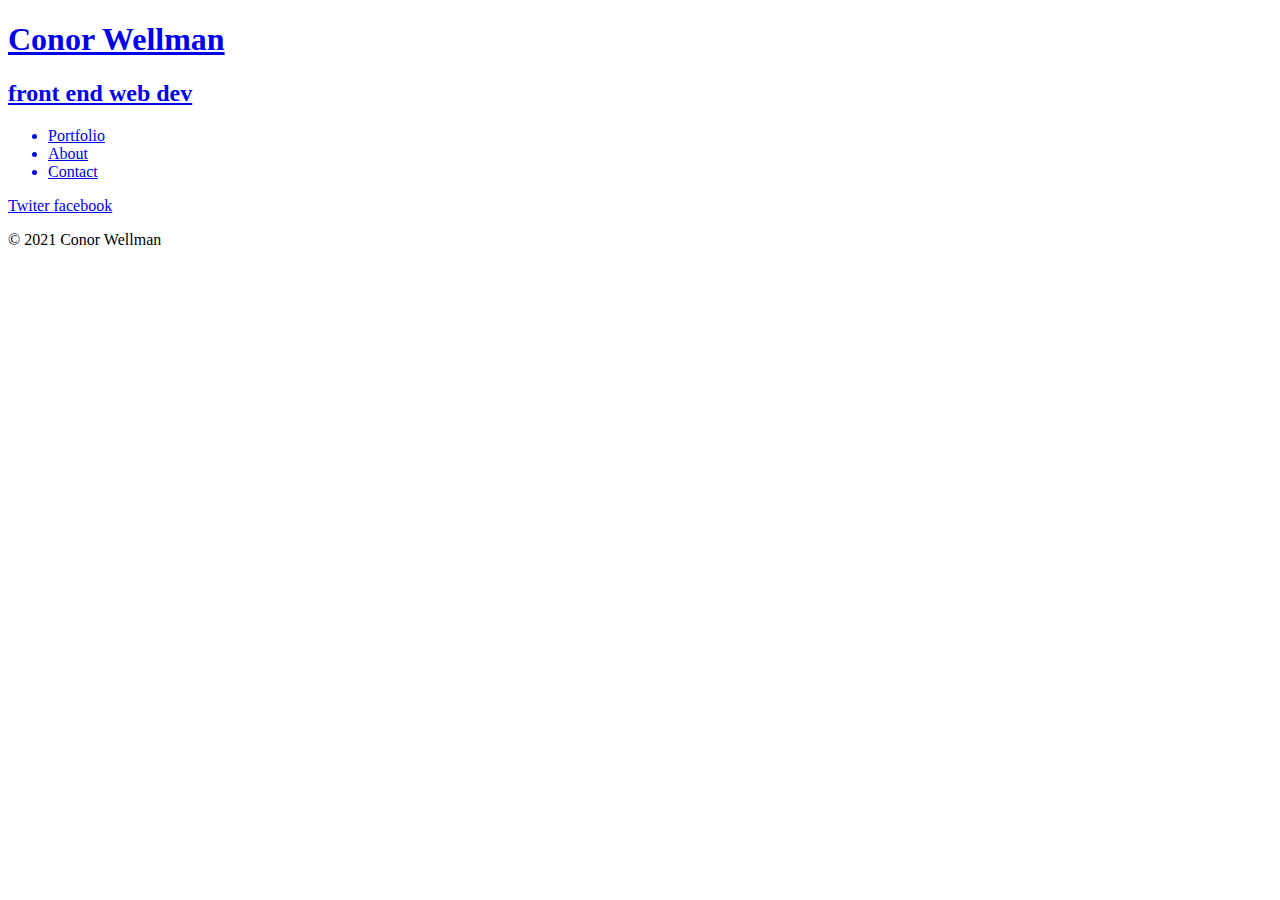
<file: Index.html>
<!DOCTYPE html>
<html lang="en">
<head>
   <meta charset+"utf-8">
   <meta name="viewport" content="width+device-width, initial-scale=1"> 
  <title> Conor | Front End Web Developer </title>
  <link rel="stylesheet" href="">
</head>
<body>

    <!--header start-->
    <header>

        <!-- click brings to index page-->
        <a href="index.html">
            <h1>Conor Wellman</h1>
            <h2>front end web dev</h2>
        </a>
        <!--Nav menue 3 links: prtfolio about contact-->
        <nav>
            <ul>
                <a href="#"><li>Portfolio</li></a>
                <a href="about.html"><li>About</li></a>
                <a href="contact.html"><li>Contact</li></a>
            </ul>
        </nav>
    </header>

<!--header end -->
<!--footer start-->
<footer>
    <!--twiter-->
    <a href="https://twitter.com" target=""> Twiter  </a>
    <!--facebook-->
    <a href="https://facebook.com" target="_blank">facebook</a>
    <p>&copy; 2021 Conor Wellman</p>
</footer>
<!--footer end -->
</body>
</html>
</file>
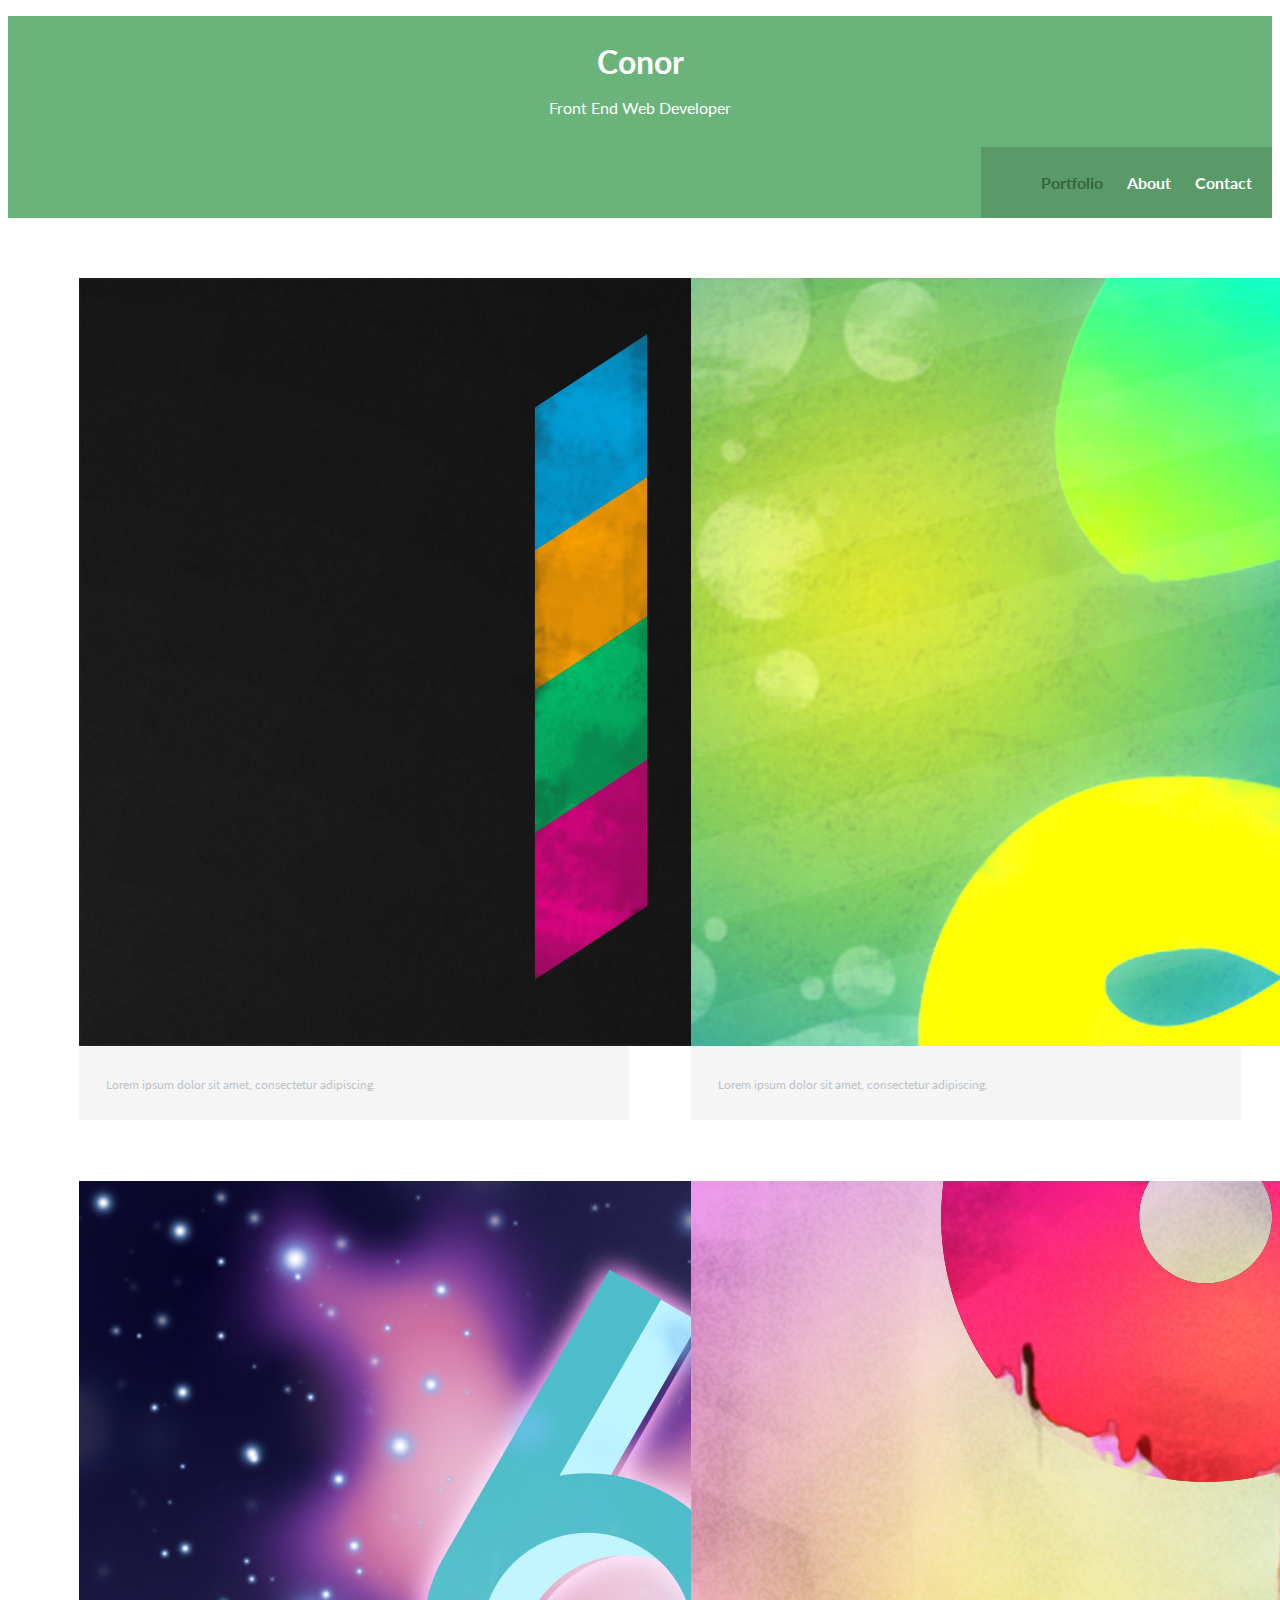
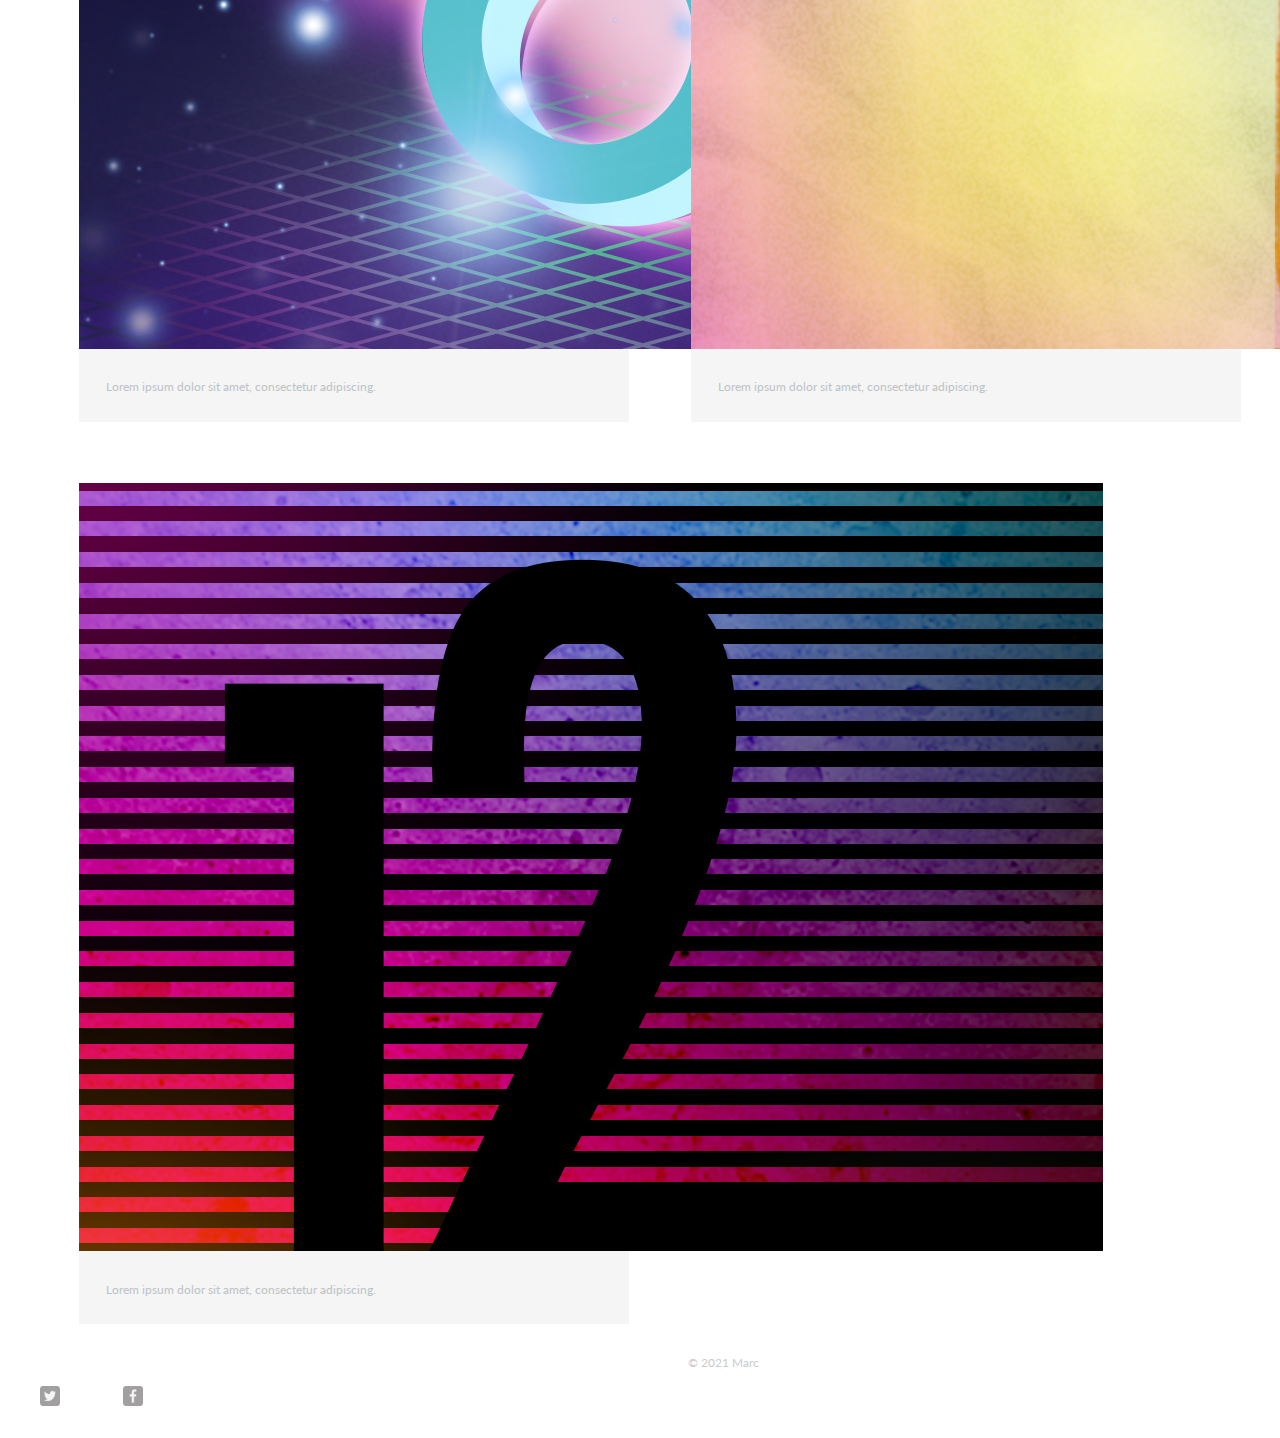
<file: portolio/index.html>
<!DOCTYPE html>

<html>



<head>

    <!-- META TAGS -->

    <meta charset="utf-8">

    <meta name="viewport" content="width=device-width, inital-scale=1">

    <!-- TITLE TAG -->

    <title>Marc | Front End Web Developer</title>
    <link href="https://necolas.github.io/normalize.css/8.0.1/normalize.css " rel="style sheet">
    <link rel="preconnect" href="https://fonts.gstatic.com"> 
    <link href="https://fonts.googleapis.com/css2?family=Lato:wght@300;400;700&display=swap" rel="stylesheet">
    <link href="css/main.css" rel="stylesheet">

</head>



<body>



    <!-- HEADER START -->

    <header>

        <!-- Clickable title that brings you to the index page -->

        <a id="logo" href="index.html">

            <h1>Conor</h1>

            <h2>Front End Web Developer</h2>

        </a>

        <!-- Navigation menu with three links: portfolio, about, contact -->

        <nav>

            <ul>

                <li><a href="#" class="selected">Portfolio</a></li>

                <li><a href="about.html">About</a></li>

                <li><a href="contact.html">Contact</a></li>

            </ul>

        </nav>

    </header>

    <!-- HEADER END -->



    <!-- GALLERY START -->

    <div id="wrapper">

        <!-- start list of photos -->

        <ul id="gallery">

            <li>

                <img src="img/numbers-01.jpg" alt="Number 1">

                <p>Lorem ipsum dolor sit amet, consectetur adipiscing.</p>

            </li>



            <li>

                <img src="img/numbers-02.jpg" alt="Number 2">

                <p>Lorem ipsum dolor sit amet, consectetur adipiscing.</p>

            </li>



            <li>

                <img src="img/numbers-06.jpg" alt="Number 2">

                <p>Lorem ipsum dolor sit amet, consectetur adipiscing.</p>

            </li>



            <li>

                <img src="img/numbers-09.jpg" alt="Number 9">

                <p>Lorem ipsum dolor sit amet, consectetur adipiscing.</p>

            </li>



            <li>

                <img src="img/numbers-12.jpg" alt="Number 12">

                <p>Lorem ipsum dolor sit amet, consectetur adipiscing.</p>

            </li>

        </ul>

        <!-- end list of photos -->

    </div>

    <!-- GALLERY END -->



    <!-- FOOTER START -->

    <footer>

        <!-- clickable link to twitter that opens in a new tab -->

        <a href="https://twitter.com" target="_blank"><img src="img/twitter-wrap.png" class="social-icon"></a>

        <!-- clickable link to facebook that opens in a new tab -->

        <a href="https://facebook.com" target="_blank"><img src="img/facebook-wrap.png"class="social-icon" ></a>

        <!-- copyright -->

        <p>&copy; 2021 Marc</p>

    </footer>

    <!-- FOOTER END -->



</body></html>
</file>
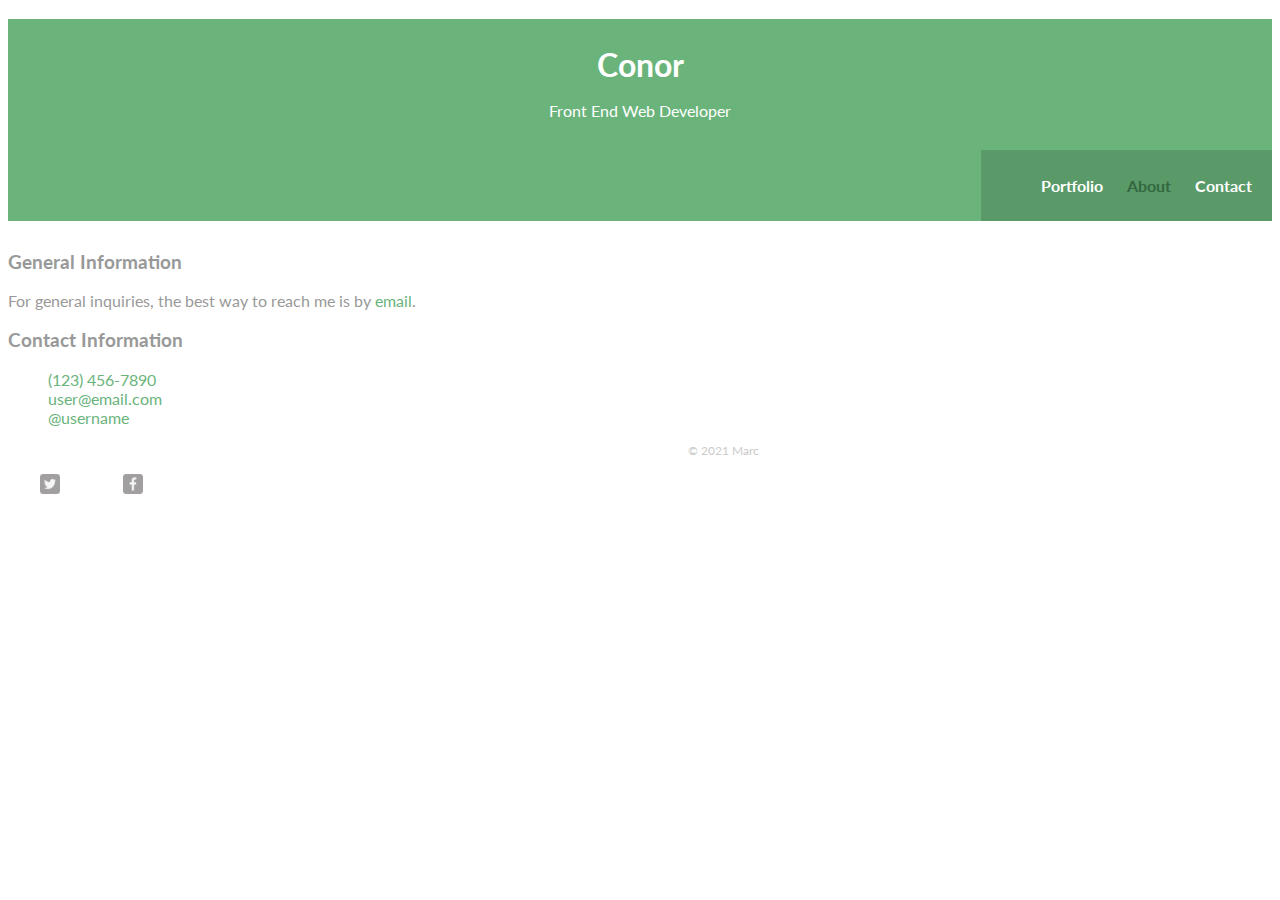
<file: portolio/contact.html>
<!DOCTYPE html>

<html>



<head>

    <!-- META TAGS -->

    <meta charset="utf-8">

    <meta name="viewport" content="width=device-width, inital-scale=1">

    <!-- TITLE TAG -->

    <title>Marc | Front End Web Developer</title>
    <link href="https://necolas.github.io/normalize.css/8.0.1/normalize.css " rel="style sheet">
    <link rel="preconnect" href="https://fonts.gstatic.com"> 
    <link href="https://fonts.googleapis.com/css2?family=Lato:wght@300;400;700&display=swap" rel="stylesheet">
    <link href="css/main.css" rel="stylesheet">

</head>



<body>



    <!-- HEADER START -->

    <header>

        <!-- Clickable title that brings you to the index page -->

        <a  id="logo"href="index.html">

            <h1>Conor</h1>

            <h2>Front End Web Developer</h2>

        </a>

        <!-- Navigation menu with three links: portfolio, about, contact -->

        <nav>

            <ul>

                <li><a href="index.html">Portfolio</a></li>

                <li><a href="about.html" class="selected">About</a></li>

                <li><a href="#">Contact</a></li>

            </ul>

        </nav>

    </header>

    <!-- HEADER END -->



    <div>

        <!-- START OF FIRST COLUMN -->

        <section>

            <!-- title -->

            <h3>General Information</h3>

            <!-- general information paragraph -->

            <p>For general inquiries, the best way to reach me is by <a href="mailto:user@email.com">email</a>.</p>

        </section>

        <!-- END OF FIRST COLUMN -->



        <!-- START OF SECOND COLUMN -->

        <section>

            <!-- title -->

            <h3>Contact Information</h3>

            <!-- contact information-->

            <ul>

                <li><a href="tel:1234567890">(123) 456-7890</a></li>

                <li><a href="mailto:user@email.com">user@email.com</a></li>

                <li><a href="https://twitter.com" target="_blank">@username</a></li>

            </ul>

        </section>

        <!-- END OF SECOND COLUMN -->

    </div>



    <!-- FOOTER START -->

    <footer>

        <!-- clickable link to twitter that opens in a new tab -->

        <a href="https://twitter.com" target="_blank"><img src="img/twitter-wrap.png" class="social-icon" ></a>

        <!-- clickable link to facebook that opens in a new tab -->

        <a href="https://facebook.com" target="_blank"><img src="img/facebook-wrap.png" class="social-icon" ></a>

        <!-- copyright -->

        <p>&copy; 2021 Marc</p>

    </footer>

    <!-- FOOTER END -->



</body></html>
</file>
<file: portolio/css/main.css>
/*
General 
*/
h1{
    font-size: 1.75 em;
    font-weight: 700;
}
h2{
    font-size: 1em;
    font-weight: 400;
    margin: -5px 0 0 0;
}
ul{
    list-style: none;
}
a{
    text-decoration: none;
}
body{
    font-family: "lato", sans-serif;
}
#wraper{
    max-width: :940px;
    clear: both;
    margin: 0 auto;
}
img{
    max-width: ;
}
/*
header
*/
header{
    float: left;
    width: 100%;
    margin: 0 0 30px 0;
    padding: 5px 0 0 0;
}
#logo{
    
    text-align: center;
}
/*
Navigation 
*/
nav li{
    display: inline-block;
}nav{
    float:right;
    text-align: center;
    padding: 10px;
    margin: 30px 0 0;
}
nav a{
    padding: 15px 10px;
    font-weight: 700;
}
/*
Footer 
*/
footer{
    clear: both;
    text-align: center;
    color: #ccc;
    font-size: .75em;
}
.social-icon{
    width:20px;
    margin: 2.5%;
    float: left;
    background-color: #f5f5f5;
    color: ##bdc3c7;
}
/*
Portfolio
*/
#gallery li{
    width: 45%;
    margin: 2.5%;
    float:left;
    background-color: #f5f5f5;
    color: #bdc3c7;
}
#gallery li p{
    padding: 5%;
    font-size: .75em;
    margin:0px;
}

/*
Context
*/

/*
about 
*/


/*
Colors 
*/
body{
    background-color: #fff;
    color: #999;
}
header{
    background-color: #6ab47b;
}
a{
    color: #6ab47b;
}
h1, h2{
    color: #fff;
}
nav a{
    color: #fff;
}

/*color of background for mobile*/
nav{
    background: #599a68;
}
nav a.selected,
nav a:hover{
    color: #32673f;
}
</file>
